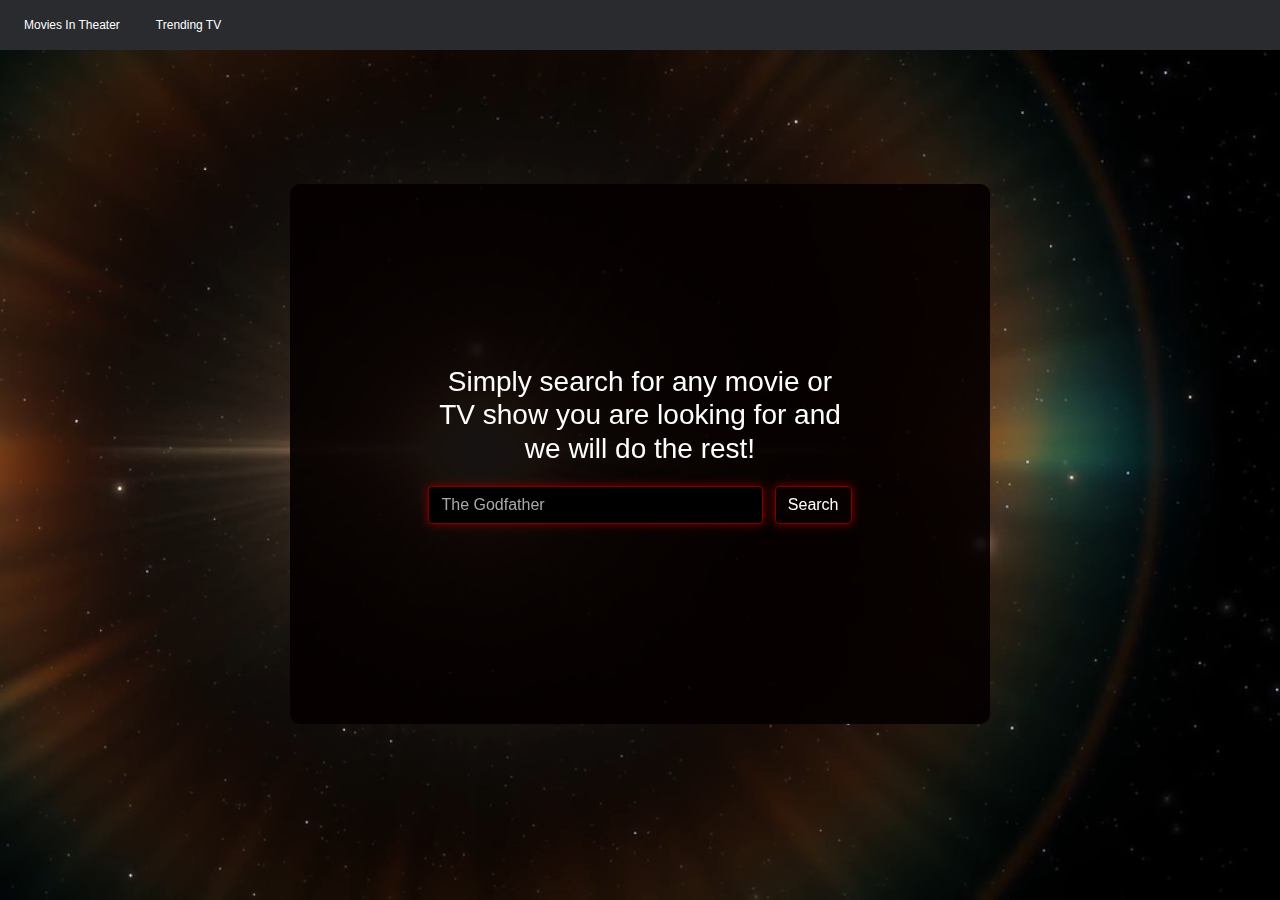
<file: index.html>
<!doctype html>
<html lang="en">
  <head>
    <!-- Required meta tags -->
    <meta charset="utf-8">
    <meta name="viewport" content="width=device-width, initial-scale=1, shrink-to-fit=no">

    <!-- Bootstrap CSS -->
    <link rel="stylesheet" href="https://stackpath.bootstrapcdn.com/bootstrap/4.3.1/css/bootstrap.min.css" integrity="sha384-ggOyR0iXCbMQv3Xipma34MD+dH/1fQ784/j6cY/iJTQUOhcWr7x9JvoRxT2MZw1T" crossorigin="anonymous">
      <link rel="stylesheet" type="text/css" href="assets/css/style.css">
    
    <title>Movie Finder</title>
  </head>
  <body class="index-body">

      <video autoplay loop muted playsinline id="myVideo">
          <source src="assets/mp4/space.mp4" type="video/mp4">
          Your browser does not support HTML5 video.
      </video>

      <nav class="navbar navbar-expand-lg navbar-light bg-light">

          <ul class="navbar-nav">
              <li class="nav-item active">
                  <a class="nav-link" href="Theater.html">Movies In Theater</a>
              </li>
              <li class="nav-item active" style="margin-left:20px;">
                  <a class="nav-link" href="TrendingTV.html">Trending TV</a>
              </li>
          </ul>

      </nav>

      <div class="container main-container">
          <h1 class="title"></h1>
          <div class="borderr">
              <h3 class="title-2" style="color: #fff;">Simply search for any movie or TV show you are looking for and we will do the rest!</h3>
              <form class="form-inline my-2 my-lg-0">
                  <input class="form-control mr-sm-2" type="search" placeholder="The Godfather" aria-label="Search">
                  <button class="btn btn-outline-warning my-2 my-sm-0" type="button" style="border-color: rgb(128, 0, 0); box-shadow: 0 0 10px rgb(128, 0, 0) !important;">Search</button>
              </form>
              <img class="feedImg">
          </div>
      </div>

      <!-- Optional JavaScript -->
      <!-- jQuery first, then Popper.js, then Bootstrap JS -->
      <script src="https://code.jquery.com/jquery-3.4.1.js" integrity="sha256-WpOohJOqMqqyKL9FccASB9O0KwACQJpFTUBLTYOVvVU=" crossorigin="anonymous"></script>
      <script src="https://cdnjs.cloudflare.com/ajax/libs/popper.js/1.14.7/umd/popper.min.js" integrity="sha384-UO2eT0CpHqdSJQ6hJty5KVphtPhzWj9WO1clHTMGa3JDZwrnQq4sF86dIHNDz0W1" crossorigin="anonymous"></script>
      <script src="https://stackpath.bootstrapcdn.com/bootstrap/4.3.1/js/bootstrap.min.js" integrity="sha384-JjSmVgyd0p3pXB1rRibZUAYoIIy6OrQ6VrjIEaFf/nJGzIxFDsf4x0xIM+B07jRM" crossorigin="anonymous"></script>
      <script src="assets/javascript/app.js"></script>
  </body>
</html>
</file>
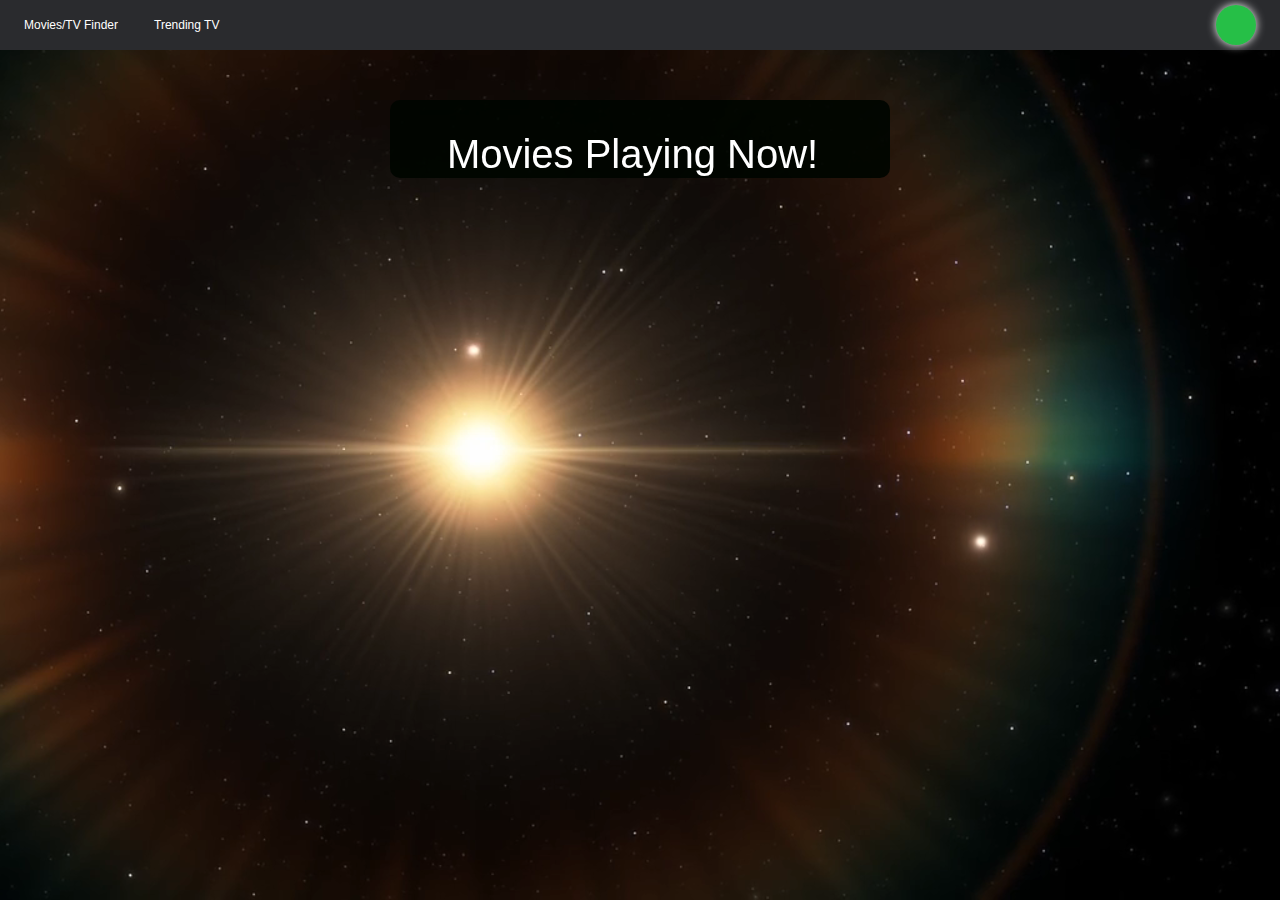
<file: Theater.html>
<!doctype html>
<html lang="en">
<head>
    <meta charset="utf-8">
    <meta name="viewport" content="width=device-width, initial-scale=1">
    <title>Bootstrap demo</title>
    <link rel="stylesheet" href="https://stackpath.bootstrapcdn.com/bootstrap/4.3.1/css/bootstrap.min.css" integrity="sha384-ggOyR0iXCbMQv3Xipma34MD+dH/1fQ784/j6cY/iJTQUOhcWr7x9JvoRxT2MZw1T" crossorigin="anonymous">
    <link rel="stylesheet" href="https://use.fontawesome.com/releases/v5.9.0/css/all.css"
          integrity="sha384-i1LQnF23gykqWXg6jxC2ZbCbUMxyw5gLZY6UiUS98LYV5unm8GWmfkIS6jqJfb4E" crossorigin="anonymous">
    <link rel="stylesheet" type="text/css" href="assets/css/style.css">
</head>
<body class="theaterbody">

    <video autoplay loop muted playsinline id="myVideo">
        <source src="assets/mp4/space.mp4" type="video/mp4">
        Your browser does not support HTML5 video.
    </video>

    <nav class="navbar navbar-expand-lg navbar-light bg-light theater-nav">

        <ul class="navbar-nav">
            <li class="nav-item active">
                <a class="nav-link" href="index.html">Movies/TV Finder</a>
            </li>
            <li class="nav-item active" style="margin-left:20px;">
                <a class="nav-link" href="TrendingTV.html">Trending TV</a>
            </li>
        </ul>
        <div class="up-btn" id="btn-up">
            <i style="color:#fff;margin-top:3px;margin-left: 4.3px;" class="fas fa-arrow-up fa-3x"></i>
        </div>
    </nav>



    <div class="container text-center">
        <div class="row">
            <div class="col">

            </div>
            <div class="col">
                <h1 class="space" style="margin-top: 50px; margin-bottom: 50px;"></h1>
            </div>
            <div class="col">

            </div>
        </div>
    </div>

    <div class="container text-center">
        <div class="row">
            <div class="col">

            </div>
            <div class="col">
                <div class="theater-container">
                    <h1>Movies Playing Now!</h1>
                    <ul id="movies"></ul>
                </div>
            </div>
            <div class="col">

            </div>
        </div>
    </div>

    <script src="https://code.jquery.com/jquery-3.4.1.js" integrity="sha256-WpOohJOqMqqyKL9FccASB9O0KwACQJpFTUBLTYOVvVU=" crossorigin="anonymous"></script>
    <script src="https://cdn.jsdelivr.net/npm/bootstrap@5.3.1/dist/js/bootstrap.bundle.min.js" integrity="sha384-HwwvtgBNo3bZJJLYd8oVXjrBZt8cqVSpeBNS5n7C8IVInixGAoxmnlMuBnhbgrkm" crossorigin="anonymous"></script>
    <script src="https://stackpath.bootstrapcdn.com/bootstrap/4.3.1/js/bootstrap.min.js" integrity="sha384-JjSmVgyd0p3pXB1rRibZUAYoIIy6OrQ6VrjIEaFf/nJGzIxFDsf4x0xIM+B07jRM" crossorigin="anonymous"></script>
    <script src="assets/javascript/theater.js"></script>
</body>
</html>
</file>
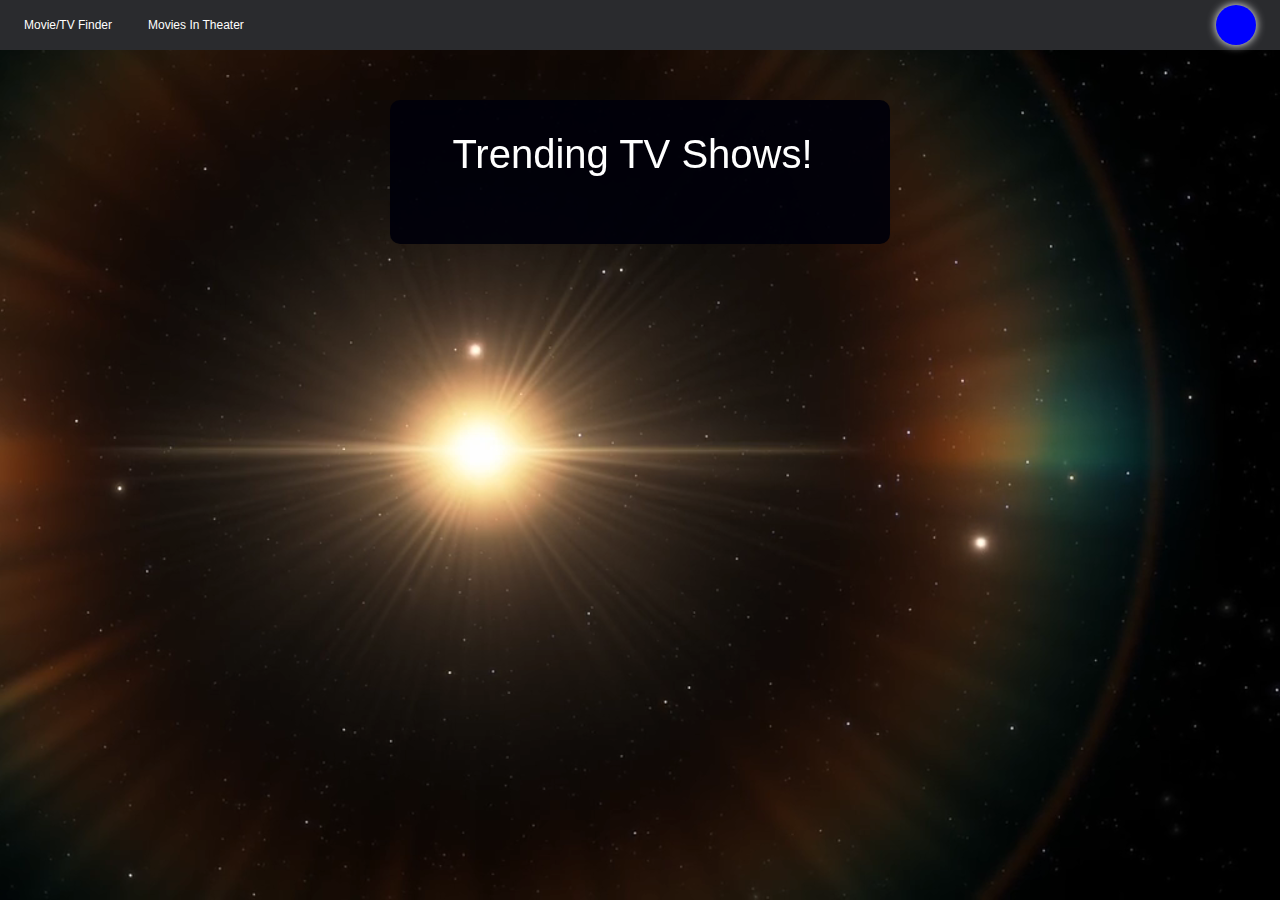
<file: TrendingTV.html>
<!doctype html>
<html lang="en">
<head>
    <!-- Required meta tags -->
    <meta charset="utf-8">
    <meta name="viewport" content="width=device-width, initial-scale=1, shrink-to-fit=no">

    <!-- Bootstrap CSS -->
    <link rel="stylesheet" href="https://stackpath.bootstrapcdn.com/bootstrap/4.3.1/css/bootstrap.min.css" integrity="sha384-ggOyR0iXCbMQv3Xipma34MD+dH/1fQ784/j6cY/iJTQUOhcWr7x9JvoRxT2MZw1T" crossorigin="anonymous">
    <link rel="stylesheet" href="https://use.fontawesome.com/releases/v5.9.0/css/all.css"
          integrity="sha384-i1LQnF23gykqWXg6jxC2ZbCbUMxyw5gLZY6UiUS98LYV5unm8GWmfkIS6jqJfb4E" crossorigin="anonymous">
    <link rel="stylesheet" type="text/css" href="assets/css/style.css">

    <title>Movie Finder</title>
</head>
<body class="trending-body">

    <video autoplay loop muted playsinline id="myVideo">
        <source src="assets/mp4/space.mp4" type="video/mp4">
        Your browser does not support HTML5 video.
    </video>

    <nav class="navbar navbar-expand-lg navbar-light bg-light trending-nav">

        <ul class="navbar-nav">
            <li class="nav-item active">
                <a class="nav-link" href="index.html">Movie/TV Finder</a>
            </li>
            <li class="nav-item active" style="margin-left:20px;">
                <a class="nav-link" href="Theater.html">Movies In Theater</a>
            </li>
        </ul>
        <div class="up-btn1" id="btn-up">
            <i style="color:#fff;margin-top:3px;margin-left: 4.3px;" class="fas fa-arrow-up fa-3x"></i>
        </div>
    </nav>

    <div class="container text-center">
        <div class="row">
            <div class="col">

            </div>
            <div class="col">
                <h1 class="space" style="margin-top: 50px; margin-bottom: 50px;"></h1>
            </div>
            <div class="col">

            </div>
        </div>
    </div>

    <div class="container text-center">
        <div class="row">
            <div class="col">

            </div>
            <div class="col">
                <div class="trending-container">
                    <h1>Trending TV Shows!</h1>
                    <ul id="movies"></ul>
                </div>
            </div>
            <div class="col">

            </div>
        </div>
    </div>

    <!-- Optional JavaScript -->
    <!-- jQuery first, then Popper.js, then Bootstrap JS -->
    <script src="https://code.jquery.com/jquery-3.4.1.js" integrity="sha256-WpOohJOqMqqyKL9FccASB9O0KwACQJpFTUBLTYOVvVU=" crossorigin="anonymous"></script>
    <script src="https://cdnjs.cloudflare.com/ajax/libs/popper.js/1.14.7/umd/popper.min.js" integrity="sha384-UO2eT0CpHqdSJQ6hJty5KVphtPhzWj9WO1clHTMGa3JDZwrnQq4sF86dIHNDz0W1" crossorigin="anonymous"></script>
    <script src="https://stackpath.bootstrapcdn.com/bootstrap/4.3.1/js/bootstrap.min.js" integrity="sha384-JjSmVgyd0p3pXB1rRibZUAYoIIy6OrQ6VrjIEaFf/nJGzIxFDsf4x0xIM+B07jRM" crossorigin="anonymous"></script>
    <script src="assets/javascript/trending.js"></script>
</body>
</html>
</file>
<file: assets/css/style.css>
.index-body {
    margin: 0;
    padding: 0;
    font-family: "arial",heletica,sans-serif;
    font-size: 12px;
    /*background: url(../../assets/images/background1.jpg) no-repeat;*/
    background-color: black;
    background-size: cover;
    background-position: center;
    min-height: 100%;
    min-width: 100%;
}
.theaterbody {
    margin: 0;
    padding: 0;
    font-family: "arial",heletica,sans-serif;
    font-size: 12px;
    background-color: black;
    min-height: 100%;
    min-width: 100%;
}
.trending-body {
    margin: 0;
    padding: 0;
    font-family: "arial",heletica,sans-serif;
    font-size: 12px;
    background-color: black;
    min-height: 100%;
    min-width: 100%;
}
html {
    min-height: 100%;
    min-width: 100%;
}
 
@-webkit-keyframes animate {
	from {background-position:0 0;}
	to {background-position: 500px 0;}
}
 
@-moz-keyframes animate {
	from {background-position:0 0;}
	to {background-position: 500px 0;}
}
 
@-ms-keyframes animate {
	from {background-position:0 0;}
	to {background-position: 500px 0;}
}
 
@-o-keyframes animate {
	from {background-position:0 0;}
	to {background-position: 500px 0;}
}
 
@keyframes animate {
	from {background-position:0 0;}
	to {background-position: 500px 0;}
}
.borderr {
    padding-top: 15%;
}
.container {
    display: block;
}
.theater-container {
    text-align: center;
    padding-top: 30px;
    padding-left: 10px;
    padding-right: 25px;
    margin-bottom: 30px;
    width: 500px;
    background-color: #2a2b2e;
    background: rgba(0,5,0,0.93);
    border-radius: 10px;
    /*border: 1px solid;*/
}
.trending-container {
    text-align: center;
    padding-top: 30px;
    padding-bottom: 50px;
    padding-left: 10px;
    padding-right: 25px;
    margin-bottom: 30px;
    width: 500px;
    background-color: #2a2b2e;
    background: rgba(0,0,10,0.93);
    border-radius: 10px;
    /*border: 1px solid;*/
}
.feedImg {
    height: 200px;
}
.main-container {
    text-align: center;
    background-color: #2a2b2e;
    background: rgba(5,0,0,0.93);
    border-radius: 10px;
    margin-bottom: 10%;
}
.title {
    margin-top: 20%;
}
.title-2 {
    margin-right: 20%;
    margin-left: 20%;
    margin-bottom: 20px;
    padding-top: 12%;
}
li {
    list-style-type: none;
}
h1, li {
    color: #fff;
}
.url-1, .url-2, .url-3,
.url-4, .url-5, .url-6 {
    color: #fff !important;
    background-color: rgb(128, 0, 0) !important;
    padding-top: 8px;
    padding-bottom: 8px;
    padding-left: 20px;
    padding-right: 20px;
}
::placeholder {
    color: darkgray !important;
}
.mr-sm-2 {
    color: #fff !important;
    background-color: black !important;
    width: 50% !important;
}
.btn-warning {
    display: block;
    margin: -20px -50px; 
    position:relative;
    top:50%; 
    left:50%;
    margin-bottom: 10px;
    margin-top: 10px;
}
.btn-outline-warning {
    color: #fff;
    border-color: #fff;
}
.btn-outline-warning:hover {
    background-color: rgb(128, 0, 0);
    color: #fff!important;
}
.buy-tickets:hover {
    background-color: #26bf47 !important;
}
.my-sm-0:not(:disabled):not(.disabled):active {
    background-color: rgb(128, 0, 0) !important;
}
.buy-tickets:first-child:active {
    background-color: #26bf47 !important;
}
.new-search:hover {
    background-color: rgb(128, 0, 0);
    color: #fff !important;
}
.navbar {
    background-color: #2a2b2e !important;
}
.navbar-nav {
    flex-direction: row !important;
}
.theater-nav, .trending-nav {
    position: sticky;
    top: 0;
    z-index: 999;
}
.navbar-toggler-icon {
    display: none !important;
}
.nav-link {
    color: #fff !important;
}
.nav-link:hover {
    transform: scale(1.05);
}
.form-inline{
    display: inherit !important;
}
.form-control {
    border-color: rgb(128, 0, 0);
    box-shadow: 0 0 10px rgb(128, 0, 0) !important;
}
.form-control:focus {
    border-color: rgb(128, 0, 0);
    box-shadow: 0 0 10px rgb(128, 0, 0) !important;
}
.navbar-toggler {
    background-color: darkgray !important;
}
.up-btn {
    position: absolute;
    left: 95%;
    background-color: #26bf47;
    height: 40px;
    width: 40px;
    border-color: #fff;
    box-shadow: 0 0 10px #fff;
    border-radius: 100px;
    z-index: 999;
}
.up-btn1 {
    position: absolute;
    left: 95%;
    background-color: #0000FF;
    height: 40px;
    width: 40px;
    border-color: #fff;
    box-shadow: 0 0 10px #fff;
    border-radius: 100px;
    z-index: 999;
}
.tv-overview {
    margin-bottom: 10%;
}
.up-btn:hover, .up-btn1:hover {
    transform: scale(1.05);
    cursor: pointer;
}
#movies {
    padding-right: 40px;
}

@media (min-width: 1200px) {
    .container {
        max-width: 700px !important;
    }
}

@media only screen and (max-width : 991px) {
    .new-search {
        top:0 !important;
    }
    .theater-container, .trending-container {
        width: 300px !important;
    }
    .footer {
        display: none;
    }
    .up-btn, .up-btn1 {
        left: 93%;
    }
}

@media only screen and (max-width : 720px) {
    .up-btn, .up-btn1 {
        left: 91%;
    }
}

@media only screen and (max-width : 575px) {
     .form-control {
         width: 100% !important;
     }
    .up-btn, .up-btn1 {
        left: 89%;
    }
    .main-container {
        background: none;
        background-color: none;
    }
}

@media only screen and (max-width : 420px) {
    .up-btn, .up-btn1 {
        left: 85%;
    }
    .theater-container, .trending-container {
        width: 100% !important;
    }
}

    @media only screen and (max-width : 315px) {
        .up-btn, .up-btn1 {
            left: 80%;
        }
    }

#myVideo {
    position: fixed;
    right: 0;
    bottom: 0;
    min-width: 100%;
    min-height: 100%;
    z-index: -999;
}
</file>
